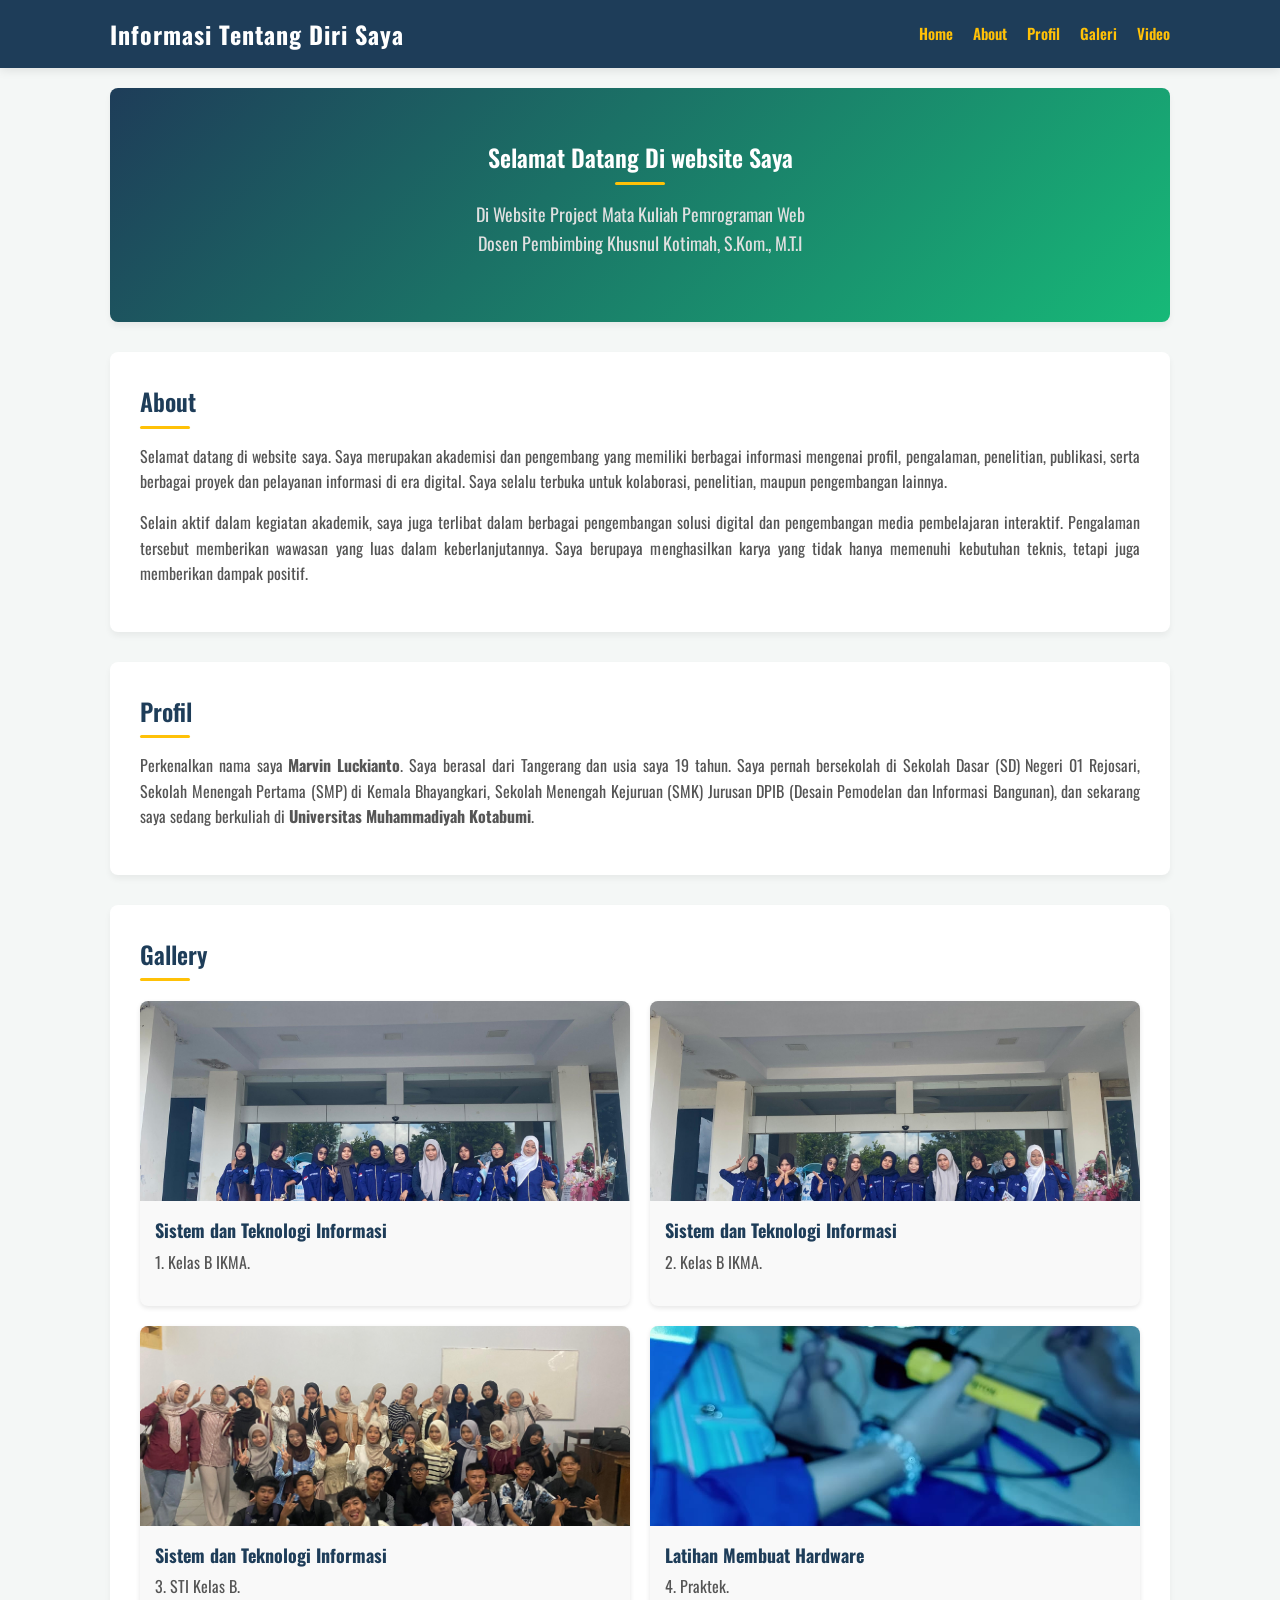
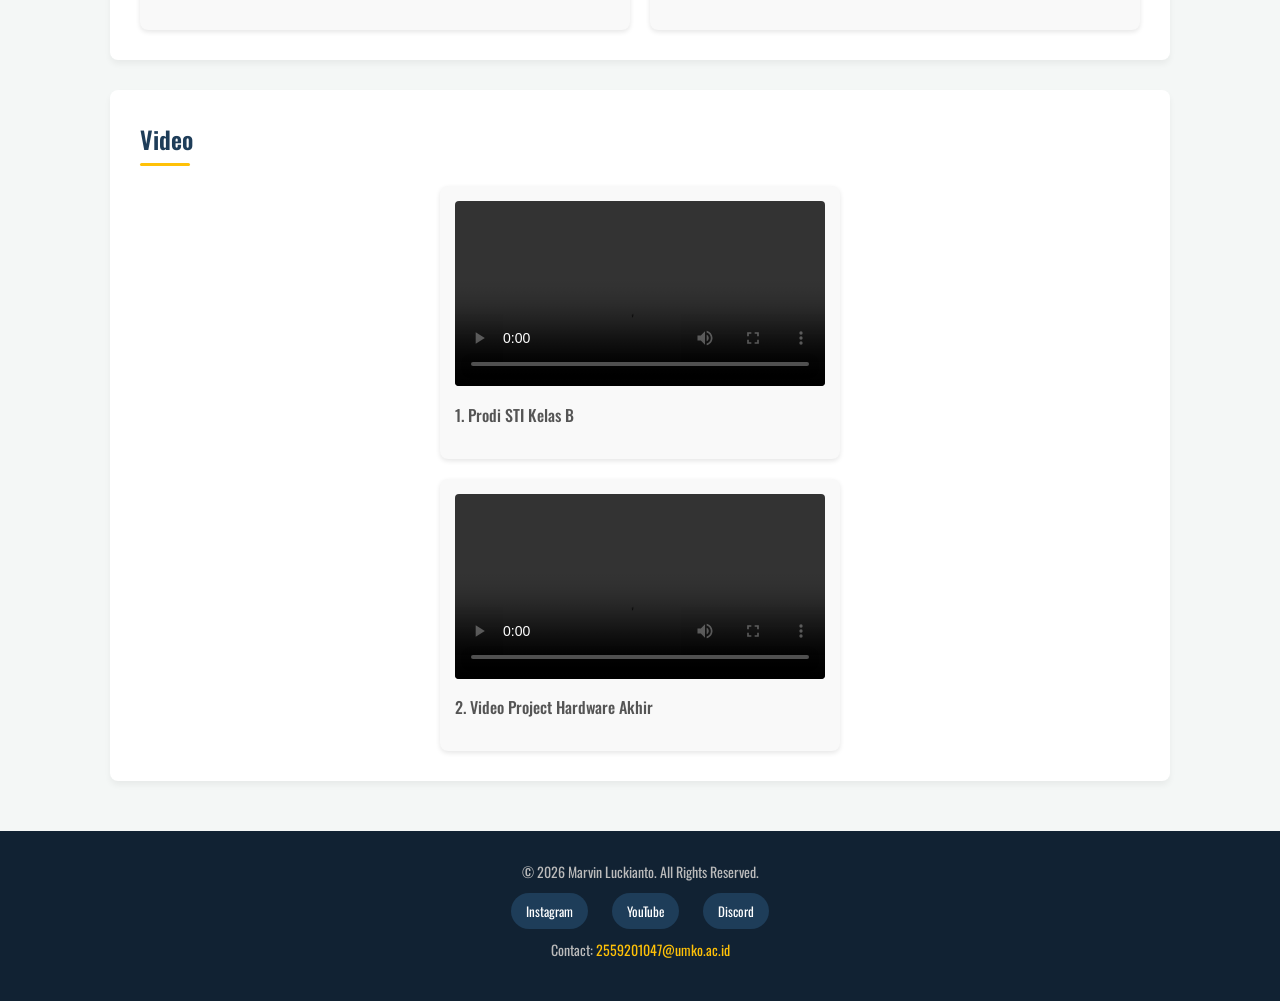
<file: index.html>
<!DOCTYPE html>
<html lang="id">

<head>
    <meta charset="UTF-8">
    <meta name="viewport" content="width=device-width, initial-scale=1.0">
    <title>Projek Marvin Luckianto (2559201047)</title>
    <link rel="stylesheet" href="style.css
    ">
    <link href="https://fonts.googleapis.com/css2?family=Oswald:wght@200..700&display=swap" rel="stylesheet">
</head>

<body>
    <header>
        <div class="header-container">
            <h1>Informasi Tentang Diri Saya</h1>
            <nav>
                <ul>
                    <li><a href="#home">Home</a></li>
                    <li><a href="#about">About</a></li>
                    <li><a href="#profil">Profil</a></li>
                    <li><a href="#galery">Galeri</a></li>
                    <li><a href="#video">Video</a></li>
                </ul>
            </nav>
        </div>
    </header>

    <main>
        <section id="home" class="hero-section">
            <h2>Selamat Datang Di website Saya</h2>
            <p>Di Website Project Mata Kuliah Pemrograman Web <br>Dosen Pembimbing Khusnul Kotimah, S.Kom., M.T.I</p>
        </section>

        <section id="about">
            <h2>About</h2>
            <p>
                Selamat datang di website saya. Saya merupakan akademisi dan pengembang yang memiliki berbagai informasi
                mengenai profil, pengalaman, penelitian, publikasi, serta berbagai proyek dan pelayanan informasi di era
                digital. Saya selalu terbuka untuk kolaborasi, penelitian, maupun pengembangan lainnya.
            </p>
            <p>
                Selain aktif dalam kegiatan akademik, saya juga terlibat dalam berbagai pengembangan solusi digital
                dan pengembangan media pembelajaran interaktif. Pengalaman tersebut memberikan wawasan yang luas dalam
                keberlanjutannya. Saya berupaya menghasilkan karya yang tidak hanya memenuhi kebutuhan teknis, tetapi
                juga memberikan dampak positif.
            </p>
        </section>

        <section id="profil">
            <h2>Profil</h2>
            <p>
                Perkenalkan nama saya <strong>Marvin Luckianto</strong>. Saya berasal dari Tangerang dan usia saya 19
                tahun.
                Saya pernah bersekolah di Sekolah Dasar (SD) Negeri 01 Rejosari, Sekolah Menengah Pertama (SMP) di
                Kemala Bhayangkari,
                Sekolah Menengah Kejuruan (SMK) Jurusan DPIB (Desain Pemodelan dan Informasi Bangunan), dan sekarang
                saya sedang berkuliah
                di <strong>Universitas Muhammadiyah Kotabumi</strong>.
            </p>
        </section>

<section id="galery">
    <h2>Gallery</h2>
    <div class="grid-container">
        <figure class="card">
            <img src="Asset/Gambar/Prodi-STI-Kelas-B.jpg" alt="Kelas B" width="200">
            <figcaption>
                <h3>Sistem dan Teknologi Informasi</h3>
                <p>1. Kelas B IKMA.</p>
            </figcaption>
        </figure>

        <figure class="card">
            <img src="Asset/Gambar/Prodi-STI-Kelas-B-(1).jpg" alt="Kelas B (1)" width="200">
            <figcaption>
                <h3>Sistem dan Teknologi Informasi</h3>
                <p>2. Kelas B IKMA.</p>
            </figcaption>
        </figure>

        <figure class="card">
            <img src="Asset/Gambar/Prodi-Sistem-dan-Teknolog-iInformasi-Kelas-B.jpg" alt="STI Kelas B" width="200">
            <figcaption>
                <h3>Sistem dan Teknologi Informasi</h3>
                <p>3. STI Kelas B.</p>
            </figcaption>
        </figure>

        <figure class="card">
            <img src="Asset/Gambar/Praktek-Hardwre.png" alt="Hardware" width="200">
            <figcaption>
                <h3>Latihan Membuat Hardware</h3>
                <p>4. Praktek.</p>
            </figcaption>
        </figure>
    </div>
</section>

<section id="video">
    <h2>Video</h2>
    <div class="video-grid-container">
        <div class="video-container">
            <figure class="card-video">
                <video controls width="200">
                    <source src="Asset/Vidio/Prodi-sistem-dan-Teknolog-IInformasi-Kelas-B.mp4" type="video/mp4" />
                </video>
                <figcaption>
                    <p>1. Prodi STI Kelas B</p>
                </figcaption>
            </figure>
        </div>

        <div class="video-container">
            <figure class="card-video">
                <video controls width="200">
                    <source src="Asset/Vidio/Praktek-vidio.mp4" type="video/mp4" />
                </video>
                <figcaption>
                    <p>2. Video Project Hardware Akhir</p>
                </figcaption>
            </figure>
        </div>
    </div>
</section>
    </main>

    <footer>
        <div class="footer-content">
            <p>&copy; 2026 Marvin Luckianto. All Rights Reserved.</p>
            <div class="social-links">
                <a href="https://www.instagram.com/bangvin2401/" target="_blank">Instagram</a>
                <a href="https://www.youtube.com/@wildercrownspar" target="_blank">YouTube</a>
                <a href="https://discord.com/@marvinzz0124" target="_blank">Discord</a>
            </div>
            <p class="contact">Contact: <a href="mailto:Marvin.2559201047@umko.ac.id">2559201047@umko.ac.id</a></p>
        </div>
    </footer>
</body>

</html>
</file>
<file: style.css>
/* --- Reset & Global Styles --- */
* {
  margin: 0;
  padding: 0;
  box-sizing: border-box;
}

html {
  scroll-behavior: smooth; /* Efek scroll halus saat klik menu */
}

body {
  font-family: 'Oswald', sans-serif;
  line-height: 1.6;
  color: #333;
  background-color: #f4f7f6;
}

/* --- Header & Navigasi --- */
header {
  background-color: #1e3d59; /* Warna Navy */
  color: #fff;
  position: sticky;
  top: 0;
  z-index: 1000;
  box-shadow: 0 2px 10px rgba(0, 0, 0, 0.1);
}

.header-container {
  display: flex;
  justify-content: space-between;
  align-items: center;
  max-width: 1100px;
  margin: 0 auto;
  padding: 15px 20px;
}

header h1 {
  font-size: 24px;
  font-weight: 700;
  letter-spacing: 1px;
}

nav ul {
  display: flex;
  list-style: none;
}

nav ul li {
  margin-left: 20px;
}

nav ul li a {
  color: #ffc107;
  /*WarnaGold/KuningSoft*/text-decoration: none;
  font-weight: 600;
  font-size: 15px;
  transition: color 0.3s ease;
  -webkit-transition: color 0.3s ease;
  -moz-transition: color 0.3s ease;
  -ms-transition: color 0.3s ease;
  -o-transition: color 0.3s ease;
}

nav ul li a:hover {
  color: #fff;
}

/* --- Main Layout --- */
main {
  max-width: 1100px;
  margin: 20px auto;
  padding: 0 20px;
}

section {
  background: #fff;
  padding: 30px;
  margin-bottom: 30px;
  border-radius: 8px;
  box-shadow: 0 4px 6px rgba(0, 0, 0, 0.05);
}

section h2 {
  color: #1e3d59;
  margin-bottom: 15px;
  position: relative;
  padding-bottom: 8px;
  font-weight: 600;
}

/* Garis bawah di setiap judul section */
section h2::after {
  content: '';
  position: absolute;
  left: 0;
  bottom: 0;
  width: 50px;
  height: 3px;
  background-color: #ffc107;
  border-radius: 2px;
  -webkit-border-radius: 2px;
  -moz-border-radius: 2px;
  -ms-border-radius: 2px;
  -o-border-radius: 2px;
}

section p {
  margin-bottom: 15px;
  text-align: justify;
  color: #555;
}

/* --- Hero/Home Section --- */
.hero-section {
  background: linear-gradient(135deg, #1e3d59, #17b978);
  color: white;
  text-align: center;
  padding: 50px 20px;
}

.hero-section h2 {
  color: white;
}

.hero-section h2::after {
  left: 50%;
  transform: translateX(-50%);
  -webkit-transform: translateX(-50%);
  -moz-transform: translateX(-50%);
  -ms-transform: translateX(-50%);
  -o-transform: translateX(-50%);
}

.hero-section p {
  color: #e0e0e0;
  text-align: center;
  font-size: 18px;
}

/* --- Grid Galeri & Card --- */
.grid-container {
  display: grid;
  grid-template-columns: repeat(2, 1fr); /* Mengubah menjadi 2 kolom */
  gap: 20px;
  margin-top: 20px;
}

.card {
  background: #f9f9f9;
  border-radius: 8px;
  overflow: hidden;
  box-shadow: 0 2px 5px rgba(0,0,0,0.1);
  transition: transform 0.3s ease;
  -webkit-transition: transform 0.3s ease;
  -moz-transition: transform 0.3s ease;
  -ms-transition: transform 0.3s ease;
  -o-transition: transform 0.3s ease;
}

.card:hover {
  transform: translateY(-5px);
   /* Efek melayang saat di-hover */
  -webkit-transform: translateY(-5px);
  -moz-transform: translateY(-5px);
  -ms-transform: translateY(-5px);
  -o-transform: translateY(-5px);
}

.card img {
  width: 100%;
  height: 200px;
  object-fit: cover; /* Agar gambar tidak gepeng */
  display: block;
}

.card figcaption {
  padding: 15px;
}

.card figcaption h3 {
  font-size: 18px;
  color: #1e3d59;
  margin-bottom: 5px;
}

/* Khusus card teks agenda */
.agenda-card {
  display: flex;
  align-items: center;
  justify-content: center;
  background: #e8f4f8;
  border-left: 5px solid #17b978;
}

/* --- Section Video --- */
.video-container {
  display: flex;
  justify-content: center;
  margin-top: 20px;
}

.card-video {
  background: #f9f9f9;
  padding: 15px;
  border-radius: 8px;
  box-shadow: 0 2px 5px rgba(0,0,0,0.1);
  max-width: 400px;
  width: 100%;
}

.card-video video {
  width: 100%;
  border-radius: 4px;
}

.card-video figcaption {
  margin-top: 10px;
  text-align: center;
  font-weight: 500;
}

/* --- Footer --- */
footer {
  background-color: #112233;
  color: #bbb;
  padding: 30px 20px;
  text-align: center;
  margin-top: 50px;
}

.footer-content p {
  margin-bottom: 10px;
  font-size: 14px;
}

.social-links {
  margin: 15px 0;
}

.social-links a {
  color: #fff;
  text-decoration: none;
  margin: 0 10px;
  background: #1e3d59;
  padding: 8px 15px;
  border-radius: 20px;
  font-size: 13px;
  transition: background 0.3s;
  -webkit-border-radius: 20px;
  -moz-border-radius: 20px;
  -ms-border-radius: 20px;
  -o-border-radius: 20px;
  -webkit-transition: background 0.3s;
  -moz-transition: background 0.3s;
  -ms-transition: background 0.3s;
  -o-transition: background 0.3s;
}

.social-links a:hover {
  background: #ffc107;
  color: #112233;
}

.footer-content .contact a {
  color: #ffc107;
  text-decoration: none;
}

/* --- Responsif (HP / Tablet) --- */
@media (max-width: 768px) {
  .header-container {
    flex-direction: column;
    text-align: center;
  }
  
  nav ul {
    margin-top: 15px;
  }
  
  nav ul li {
    margin: 0 10px;
  }
}
</file>
